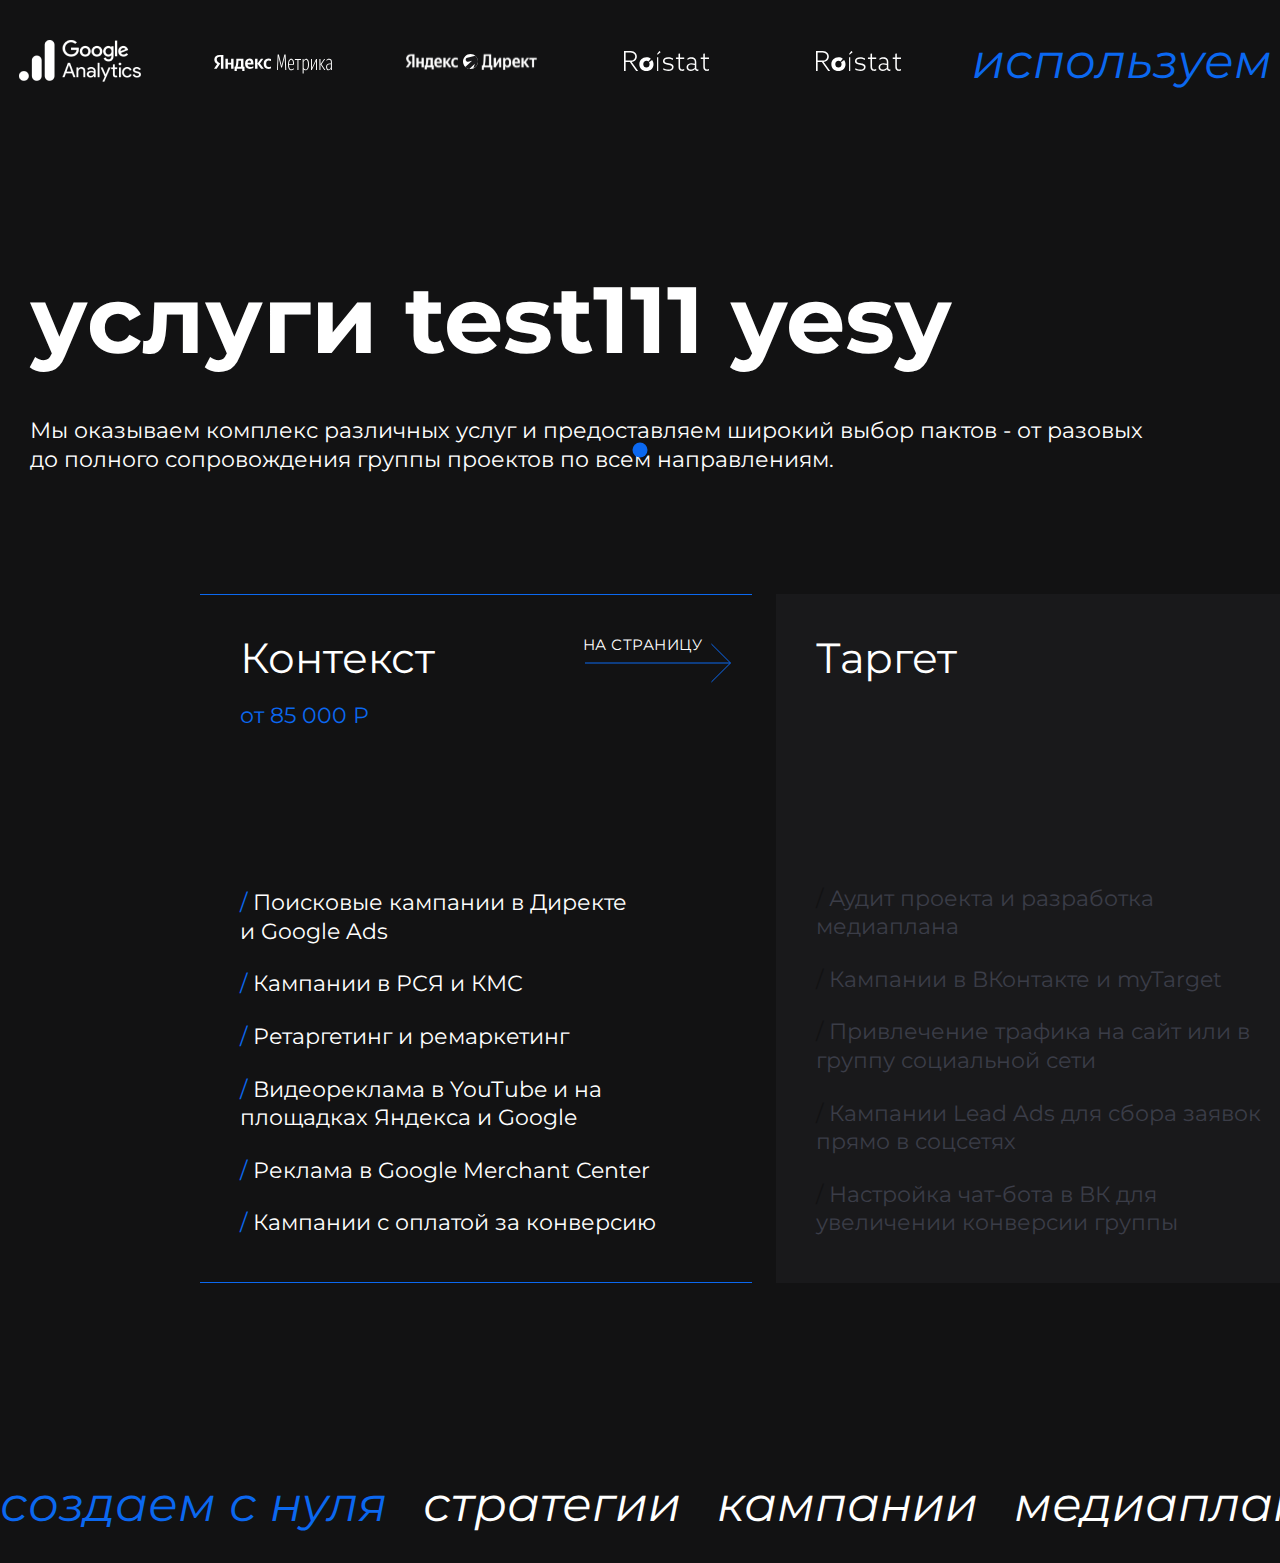
<file: index.html>
<!DOCTYPE html>
<html lang="ru">

<head>
    <meta charset="UTF-8">
    <meta name="viewport" content="width=device-width, initial-scale=1.0">
    <title>Услуги</title>
    <meta name="description" content="Список услуг">
    <link rel="preconnect" href="https://fonts.googleapis.com">
    <link rel="preconnect" href="https://fonts.gstatic.com" crossorigin>
    <link href="https://fonts.googleapis.com/css2?family=Montserrat:ital,wght@0,100..900;1,100..900&display=swap"
        rel="stylesheet">
    <link rel="stylesheet" href="https://cdn.jsdelivr.net/npm/swiper@11/swiper-bundle.min.css" />
    <link rel="stylesheet" href="/css/style.css">
</head>

<body>
    <div id="cursor"></div>
    <div class="wrap">
        <!-- <marquee  direction="left" scrollamount="10" ></marquee> -->
        <div class="lenta">
            <div class="lenta__content">
                <div class="lenta__list">
                    <div class="lenta__item">
                        <img src="/img/logo/analytics.png" alt="Логотип Google Analytics">
                    </div>
                    <div class="lenta__item">
                        <img src="/img/logo/ads.svg" alt="Логотип Google Ads">
                    </div>
                    <div class="lenta__item">
                        <img src="/img/logo/metrica.svg" alt="Логотип  Яндекс Метрика">
                    </div>
                    <div class="lenta__item">
                        <img src="/img/logo/direct.svg" alt="Логотип  Яндекс Директ">
                    </div>
                    <div class="lenta__item">
                        <img src="/img/logo/logo.svg" alt=" Логотип Roistat">
                    </div>
                    <div class="lenta__item lenta__item--text lenta__item--active">
                        <p>используем множество инструментов</p>
                    </div>
                </div>
            </div>

        </div>


        <section class="sevices">
            <div class="container">
                <div class="sevices__head">
                    <h1>услуги test111 yesy</h1>
                    <div class="sevices__description">
                        <p>Мы оказываем комплекс различных услуг и предоставляем широкий выбор пактов - от разовых
                            до полного сопровождения группы проектов по всем направлениям.</p>
                    </div>
                </div>
            </div>

            <!-- Slider main container -->
            <div class="swiper sevices__slider">
                <!-- Additional required wrapper -->
                <div class="swiper-wrapper">
                    <!-- Slides -->
                    <div class="swiper-slide slider-item">
                        <a href="#"class="slider-item__link">На страницу <span>
                                <svg width="147" height="40" viewBox="0 0 147 40" fill="none"
                                    xmlns="http://www.w3.org/2000/svg">
                                    <path d="M0 20H145.5M145.5 20L126.411 1M145.5 20L126.411 39" stroke="#0B68F0" />
                                </svg>
                            </span> </a>
                        <div class="slider-item__head">
                            <h2 >Контекст</h2>
                            <div class="slider-item__price">от 85 000 Р</div>
                        </div>
                        <div class="slider-item__content">
                            <ul>
                                <li>Поисковые кампании в Директе <br> и Google Ads</li>
                                <li>Кампании в РСЯ и КМС</li>
                                <li>Ретаргетинг и ремаркетинг</li>
                                <li>Видеореклама в YouTube и на площадках Яндекса и Google</li>
                                <li>Реклама в Google Merchant Center</li>
                                <li>Кампании с оплатой за конверсию</li>

                            </ul>
                        </div>
                    </div>
                    <div class="swiper-slide slider-item">
                        <a href="#" class="slider-item__link">На страницу <span>
                                <svg width="147" height="40" viewBox="0 0 147 40" fill="none"
                                    xmlns="http://www.w3.org/2000/svg">
                                    <path d="M0 20H145.5M145.5 20L126.411 1M145.5 20L126.411 39" stroke="#0B68F0" />
                                </svg>
                            </span> </a>
                        <div class="slider-item__head">
                            <h2>Таргет</h2>
                            <div class="slider-item__price">от 85 000 Р</div>
                        </div>
                        <div class="slider-item__content">
                            <ul>
                                <li>Аудит проекта и разработка медиаплана</li>
                                <li>Кампании в ВКонтакте и myTarget</li>
                                <li>Привлечение трафика на сайт или в группу социальной сети</li>
                                <li>Кампании Lead Ads для сбора заявок прямо в соцсетях</li>
                                <li>Настройка чат-бота в ВК для увеличении конверсии группы</li>

                            </ul>
                        </div>
                    </div>
                    <div class="swiper-slide slider-item">
                        <a href="#" class="slider-item__link">На страницу <span>
                                <svg width="147" height="40" viewBox="0 0 147 40" fill="none"
                                    xmlns="http://www.w3.org/2000/svg">
                                    <path d="M0 20H145.5M145.5 20L126.411 1M145.5 20L126.411 39" stroke="#0B68F0" />
                                </svg>
                            </span> </a>
                        <div class="slider-item__head">
                            <h2>SEO</h2>
                            <div class="slider-item__price">от 85 000 Р</div>
                        </div>
                        <div class="slider-item__content">
                            <ul>
                                <li>Ежемесячное планирование работ</li>
                                <li>Внутренняя и внешняя оптимизация</li>
                                <li>Ежедневный мониторинг позиций</li>
                                <li>Работа с репутацией</li>
                                <li>Ежемесячный отчет о результатах</li>

                            </ul>
                        </div>
                    </div>
                    <div class="swiper-slide slider-item">

                        <a href="#" class="slider-item__link">На страницу <span>
                                <svg width="147" height="40" viewBox="0 0 147 40" fill="none"
                                    xmlns="http://www.w3.org/2000/svg">
                                    <path d="M0 20H145.5M145.5 20L126.411 1M145.5 20L126.411 39" stroke="#0B68F0" />
                                </svg>
                            </span> </a>
                        <div class="slider-item__head">
                            <h2>Контекст</h2>
                            <div class="slider-item__price">от 85 000 Р</div>
                        </div>
                        <div class="slider-item__content">
                            <ul>
                                <li>Поисковые кампании в Директе <br> и Google Ads</li>
                                <li>Кампании в РСЯ и КМС</li>
                                <li>Ретаргетинг и ремаркетинг</li>
                                <li>Видеореклама в YouTube и на площадках Яндекса и Google</li>
                                <li>Реклама в Google Merchant Center</li>
                                <li>Кампании с оплатой за конверсию</li>

                            </ul>
                        </div>
                    </div>
                    <div class="swiper-slide slider-item">
                        <a href="#" class="slider-item__link">На страницу <span>
                                <svg width="147" height="40" viewBox="0 0 147 40" fill="none"
                                    xmlns="http://www.w3.org/2000/svg">
                                    <path d="M0 20H145.5M145.5 20L126.411 1M145.5 20L126.411 39" stroke="#0B68F0" />
                                </svg>
                            </span> </a>
                        <div class="slider-item__head">
                            <h2>Таргет</h2>
                            <div class="slider-item__price">от 85 000 Р</div>
                        </div>
                        <div class="slider-item__content">
                            <ul>
                                <li>Аудит проекта и разработка медиаплана</li>
                                <li>Кампании в ВКонтакте и myTarget</li>
                                <li>Привлечение трафика на сайт или в группу социальной сети</li>
                                <li>Кампании Lead Ads для сбора заявок прямо в соцсетях</li>
                                <li>Настройка чат-бота в ВК для увеличении конверсии группы</li>

                            </ul>
                        </div>
                    </div>
                    <div class="swiper-slide slider-item">
                        <a href="#" class="slider-item__link">На страницу <span>
                                <svg width="147" height="40" viewBox="0 0 147 40" fill="none"
                                    xmlns="http://www.w3.org/2000/svg">
                                    <path d="M0 20H145.5M145.5 20L126.411 1M145.5 20L126.411 39" stroke="#0B68F0" />
                                </svg>
                            </span> </a>
                        <div class="slider-item__head">
                            <h2>SEO</h2>
                            <div class="slider-item__price">от 85 000 Р</div>
                        </div>
                        <div class="slider-item__content">
                            <ul>
                                <li>Ежемесячное планирование работ</li>
                                <li>Внутренняя и внешняя оптимизация</li>
                                <li>Ежедневный мониторинг позиций</li>
                                <li>Работа с репутацией</li>
                                <li>Ежемесячный отчет о результатах</li>
                            </ul>
                        </div>
                    </div>

                </div>
            </div>

        </section>
        <div class="lenta">
            <div class="lenta__content">
                <div class="lenta__list">
                    <div class="lenta__item lenta__item--text lenta__item--active">
                        <p>создаем с нуля</p>
                    </div>
                    <div class="lenta__item lenta__item--text">
                        <p>стратегии</p>
                    </div>
                    <div class="lenta__item lenta__item--text">
                        <p>кампании</p>
                    </div>
                    <div class="lenta__item lenta__item--text">
                        <p>медиапланы</p>
                    </div>
                    <div class="lenta__item lenta__item--text">
                        <p>интеграции</p>
                    </div>
                    <div class="lenta__item lenta__item--text">
                        <p>ux</p>
                    </div>
                    <div class="lenta__item lenta__item--text">
                        <p>сайты</p>
                    </div>
                    <div class="lenta__item lenta__item--text">
                        <p>отчеты</p>
                    </div>
                    <div class="lenta__item lenta__item--text">
                        <p>репутации</p>
                    </div>
                </div>








            </div>

        </div>

    </div>
    <script src="https://cdn.jsdelivr.net/npm/swiper@11/swiper-bundle.min.js"></script>

    <script src="/script/sctipt.js"></script>
</body>

</html>
</file>
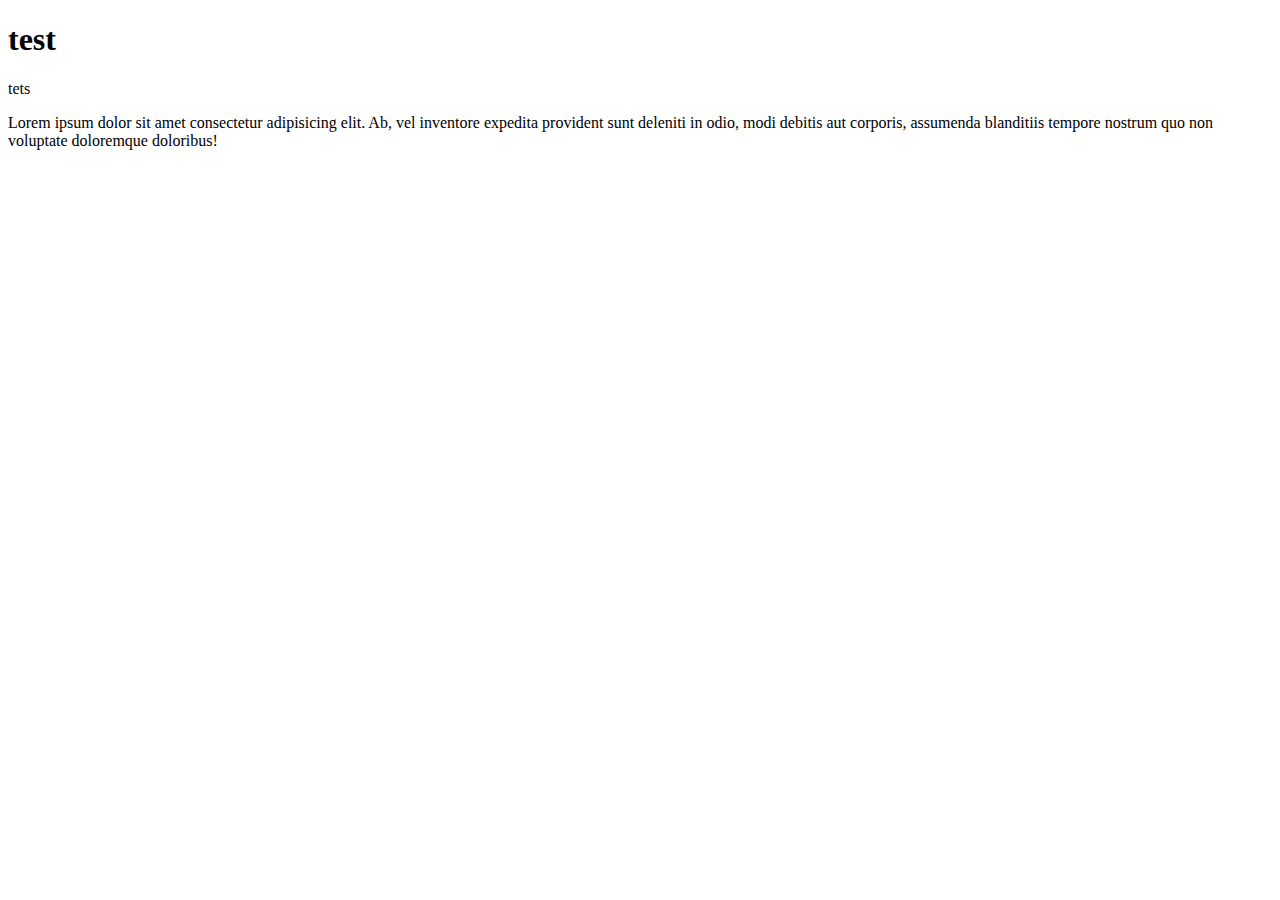
<file: test.html>
<!DOCTYPE html>
<html lang="en">
<head>
    <meta charset="UTF-8">
    <meta name="viewport" content="width=device-width, initial-scale=1.0">
    <title>test</title>
</head>
<body>
    <h1>test</h1>
    <p>tets</p>
    <p>Lorem ipsum dolor sit amet consectetur adipisicing elit. Ab, vel inventore expedita provident sunt deleniti in odio, modi debitis aut corporis, assumenda blanditiis tempore nostrum quo non voluptate doloremque doloribus!</p>
</body>
</html>
</file>
<file: css/style.css>
* {
  margin: 0;
  padding: 0;
  box-sizing: border-box;
}

body {
  cursor: none;
  font-family: "Montserrat", sans-serif;
  font-size: 22px;
  line-height: 130%;
  font-weight: 400;
  font-style: normal;
}

a {
  cursor: none;
}

.wrap {
  background-color: #121213;
  width: 100%;
  height: 100%;
  display: flex;
  flex-direction: column;
}

.container {
  max-width: 1720px;
  width: 100%;
  margin: 0 auto;
}
@media (max-width: 1720px) {
  .container {
    padding: 0 30px;
  }
}

#cursor {
  --size: 15px;
  position: fixed;
  top: 0;
  left: 0;
  height: var(--size);
  width: var(--size);
  background-color: #0B68F0;
  border-radius: 50%;
  transform: translate3d(calc(100vw * var(--cursor-x) - var(--size) / 2), calc(100vh * var(--cursor-y) - var(--size) / 2), 0);
  pointer-events: none;
  z-index: 999;
}

/* start lenta*/
.lenta {
  display: flex;
  align-items: center;
  padding: 30px 0 28px;
  max-width: 100vw;
  width: 100%;
  overflow: hidden;
}
.lenta__content {
  display: flex;
  align-items: center;
  gap: 36px;
  opacity: 0;
  max-width: 100%;
}
.lenta__content.on {
  opacity: 1;
  animation: marquee 20s linear infinite;
}
.lenta__content.on .lenta__content__list {
  animation: swap 20s linear infinite;
}
.lenta__list {
  position: relative;
  left: 0%;
  display: flex;
  align-items: center;
  gap: 36px;
}
.lenta__item {
  display: flex;
}
.lenta__item--text {
  color: #fff;
  font-style: italic;
  font-size: 48px;
  line-height: 130%;
  white-space: nowrap;
}
.lenta__item--active {
  color: #0B68F0;
}
@media (max-width: 600px) {
  .lenta__list {
    gap: 25px;
  }
  .lenta__item--text {
    font-size: 26px;
  }
}

/* Transition */
@keyframes marquee {
  0% {
    transform: translateX(0);
  }
  100% {
    transform: translateX(-100%);
  }
}
@keyframes swap {
  0%, 50% {
    left: 0%;
  }
  50.01%, 100% {
    left: 100%;
  }
}
/* end lenta*/
.sevices {
  margin: 144px 0 160px;
  overflow: hidden;
}
.sevices__head {
  display: flex;
  align-items: center;
  justify-content: space-between;
  gap: 50px;
}
.sevices h1 {
  font-weight: 700;
  font-size: 94px;
  color: #fff;
  margin: 0;
  line-height: 120%;
}
.sevices__description {
  max-width: 1128px;
  font-weight: 400;
  font-size: 22px;
  line-height: 130%;
  color: #fff;
}
.sevices__slider {
  width: calc(100% - 540px);
  margin: 120px 0 0 auto;
  overflow: visible;
}
.sevices .swiper-wrapper {
  align-items: stretch;
}
@media (max-width: 1366px) {
  .sevices__head {
    flex-direction: column;
    align-items: flex-start;
    gap: 40px;
  }
}
.sevices__slider {
  width: calc(100% - 200px);
}
@media (max-width: 1024px) {
  .sevices {
    margin: 70px 0 70px;
  }
}
@media (max-width: 768px) {
  .sevices h1 {
    font-size: 60px;
  }
  .sevices__slider {
    width: calc(100% - 30px);
    margin: 70px 0 0 auto;
  }
}
@media (max-width: 768px) {
  .sevices__slider {
    width: calc(100% - 60px);
    margin: 70px auto 0;
  }
}

.slider-item {
  width: 552px;
  padding: 36px 40px 44px;
  background-color: #121213;
  position: relative;
  border-top: 1px solid #19191b;
  border-bottom: 1px solid #19191b;
  height: auto;
  display: flex;
  flex-direction: column;
  justify-content: space-between;
  transition: 0.3s ease;
}
.slider-item::before {
  content: "";
  position: absolute;
  top: 0;
  left: 0;
  width: 100%;
  height: 100%;
  background-color: #19191b;
  z-index: 10;
  transition: 0.3s ease;
}
.slider-item__link {
  position: absolute;
  top: 40px;
  right: 50px;
  display: flex;
  font-size: 15px;
  line-height: 130%;
  letter-spacing: 0.03em;
  text-transform: uppercase;
  text-decoration: none;
  color: #fff;
  transition: 0.3s ease;
}
.slider-item__link span {
  position: absolute;
  top: 8px;
  left: 2px;
  display: flex;
  transition: 0.3s ease;
}
.slider-item__link:hover {
  color: #0B68F0;
}
.slider-item__link:hover span {
  transform: translateX(5px);
}
.slider-item__head h2 {
  font-size: 42px;
  line-height: 130%;
  color: #fff;
  font-weight: 400;
  z-index: 12;
  position: relative;
}
.slider-item__price {
  font-weight: 400;
  font-size: 22px;
  line-height: 130%;
  color: #0b68f0;
  margin-top: 16px;
}
.slider-item__content {
  margin-top: 154px;
  z-index: 12;
  position: relative;
}
.slider-item__content ul {
  display: grid;
  gap: 24px;
  list-style: none;
  margin: 0;
  padding: 0;
}
.slider-item__content ul li {
  font-weight: 400;
  font-size: 22px;
  line-height: 130%;
  color: #3b3d48;
  transition: 0.3s ease;
}
.slider-item__content ul li::before {
  content: "/";
  font-size: 22px;
  line-height: 130%;
  color: #121213;
  margin-right: 6px;
  transition: 0.3s ease;
}
.slider-item.swiper-slide-active, .slider-item:hover, .slider-item:focus {
  border-top: 1px solid #0B68F0;
  border-bottom: 1px solid #0B68F0;
}
.slider-item.swiper-slide-active::before, .slider-item:hover::before, .slider-item:focus::before {
  opacity: 0;
  pointer-events: none;
}
.slider-item.swiper-slide-active .slider-item__link, .slider-item:hover .slider-item__link, .slider-item:focus .slider-item__link {
  z-index: 13;
}
.slider-item.swiper-slide-active .slider-item__content ul li, .slider-item:hover .slider-item__content ul li, .slider-item:focus .slider-item__content ul li {
  color: #FFFFFF;
}
.slider-item.swiper-slide-active .slider-item__content ul li::before, .slider-item:hover .slider-item__content ul li::before, .slider-item:focus .slider-item__content ul li::before {
  color: #0B68F0;
}
@media (max-width: 600px) {
  .slider-item {
    padding: 36px 20px 80px;
    width: 100%;
  }
  .slider-item__head h2 {
    font-size: 36px;
  }
  .slider-item__link {
    top: auto;
    bottom: 40px;
  }
  .slider-item__content {
    margin-top: 40px;
  }
  .slider-item__content ul {
    gap: 16px;
  }
  .slider-item__content ul li {
    font-size: 16px;
  }
  .slider-item__content ul li br {
    display: none;
  }
  .slider-item__content ul li::before {
    font-size: 16px;
  }
}/*# sourceMappingURL=style.css.map */
</file>
